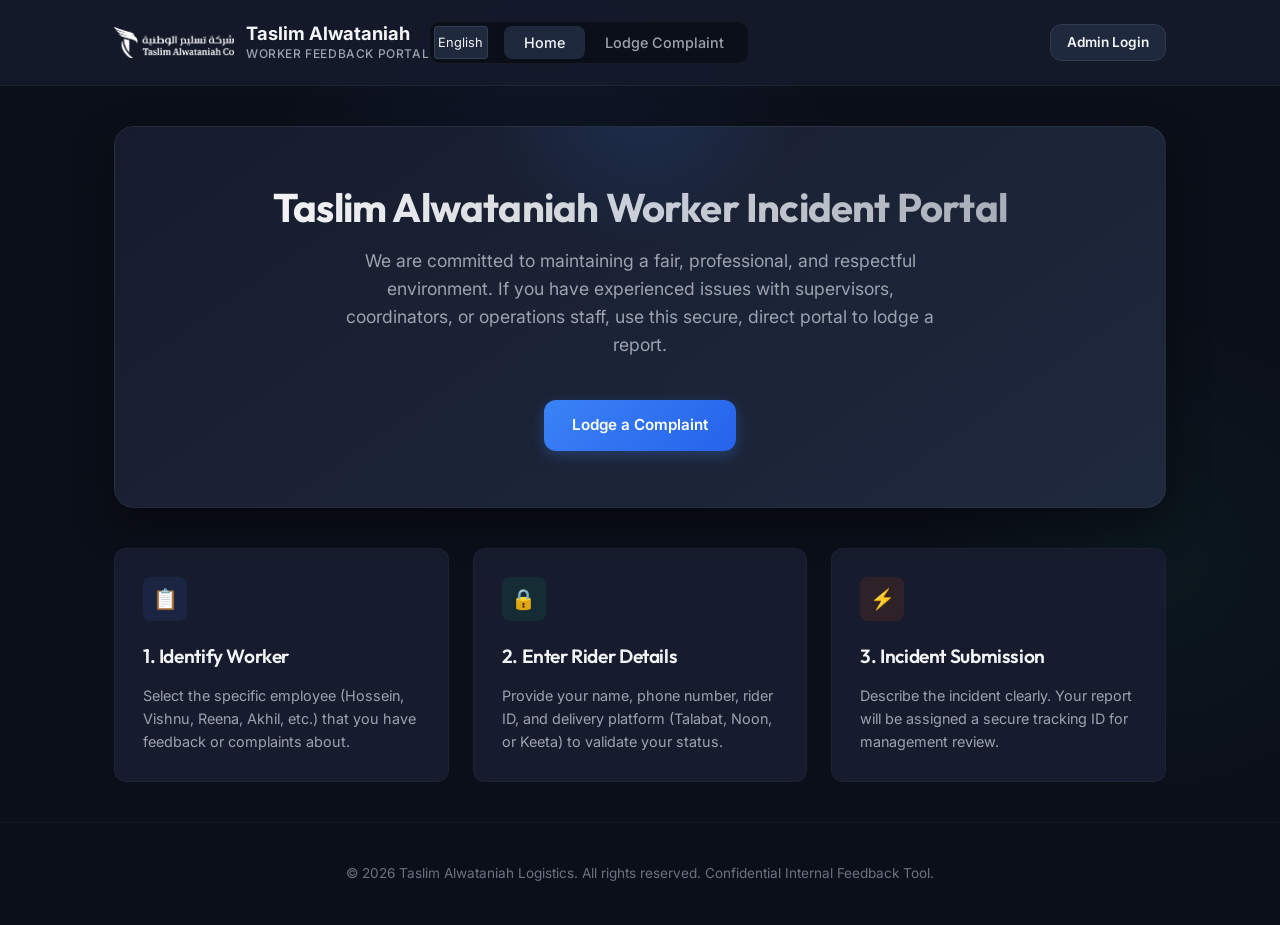
<file: index.html>
<!DOCTYPE html>
<html lang="en">
<head>
  <meta charset="UTF-8">
  <meta name="viewport" content="width=device-width, initial-scale=1.0">
  <title>Taslim Alwataniah - Workers Feedback & Complaint Portal</title>
  <meta name="description" content="Secure and official channel for riders to log complaints and feedback regarding coordinators and supervisors at Taslim Alwataniah.">
  <link rel="stylesheet" href="style.css">

  <script src="lang.js"></script>
  <script src="app.js"></script>
</head>
<body>

  <!-- Top Navigation Header -->
  <header>
    <div class="nav-container">
      <div class="brand">
        <img src="img/tasslim_logo-removebg-preview.png" alt="Taslim Logo" class="brand-logo-img">
        <div class="brand-text">
          <span class="brand-title">Taslim Alwataniah</span>
          <span class="brand-subtitle">Worker Feedback Portal</span>
        </div>
      </div>
      <nav class="nav-tabs" role="tablist">

        <select id="lang-select" class="form-input" style="padding: 0.2rem; margin-right: 1rem; width: auto; background: var(--bg-tertiary); color: var(--text-primary); border: 1px solid rgba(255,255,255,0.1); border-radius: 4px; font-size: 0.8rem;">
          <option value="en">English</option>
          <option value="ar">العربية</option>
          <option value="hi">हिंदी</option>
          <option value="ur">اردو</option>
        </select>
        <button class="tab-btn active" onclick="window.location.href='index'">
          Home
        </button>
        <button class="tab-btn" onclick="window.location.href='lodge'">
          Lodge Complaint
        </button>
        <a id="tab-admin" href="dashboard" class="tab-btn">
          Admin Dashboard
        </a>
      </nav>
    </div>
  </header>

  <!-- Main Content Container -->
  <main>

    <!-- SECTION 1: Home Landing -->
    <section id="section-home" class="app-section">
      <div class="hero-card">
        <div class="hero-glow"></div>
        <h1 class="hero-title">Taslim Alwataniah Worker Incident Portal</h1>
        <p class="hero-desc">
          We are committed to maintaining a fair, professional, and respectful environment. If you have experienced issues with supervisors, coordinators, or operations staff, use this secure, direct portal to lodge a report.
        </p>
        <div class="hero-cta-group">
          <a class="btn btn-primary" href="lodge">
            Lodge a Complaint
          </a>
        </div>
      </div>

      <!-- Info/Process Grid -->
      <div class="info-grid">
        <div class="info-card">
          <div class="info-icon">📋</div>
          <h3 class="info-card-title">1. Identify Worker</h3>
          <p class="info-card-desc">Select the specific employee (Hossein, Vishnu, Reena, Akhil, etc.) that you have feedback or complaints about.</p>
        </div>
        <div class="info-card success-theme">
          <div class="info-icon">🔒</div>
          <h3 class="info-card-title">2. Enter Rider Details</h3>
          <p class="info-card-desc">Provide your name, phone number, rider ID, and delivery platform (Talabat, Noon, or Keeta) to validate your status.</p>
        </div>
        <div class="info-card warning-theme">
          <div class="info-icon">⚡</div>
          <h3 class="info-card-title">3. Incident Submission</h3>
          <p class="info-card-desc">Describe the incident clearly. Your report will be assigned a secure tracking ID for management review.</p>
        </div>
      </div>
    </section>

  </main>

  <!-- Footer -->
  <footer>
    <p>&copy; 2026 Taslim Alwataniah Logistics. All rights reserved. Confidential Internal Feedback Tool.</p>
  </footer>
  <nav class="mobile-bottom-nav">
    <a href="index" class="mobile-nav-item active">🏠 Home</a>
    <a href="lodge" class="mobile-nav-item">📝 Lodge</a>
    <a href="dashboard" class="mobile-nav-item">⚙️ Admin</a>
  </nav>
</body>
</html>
</file>
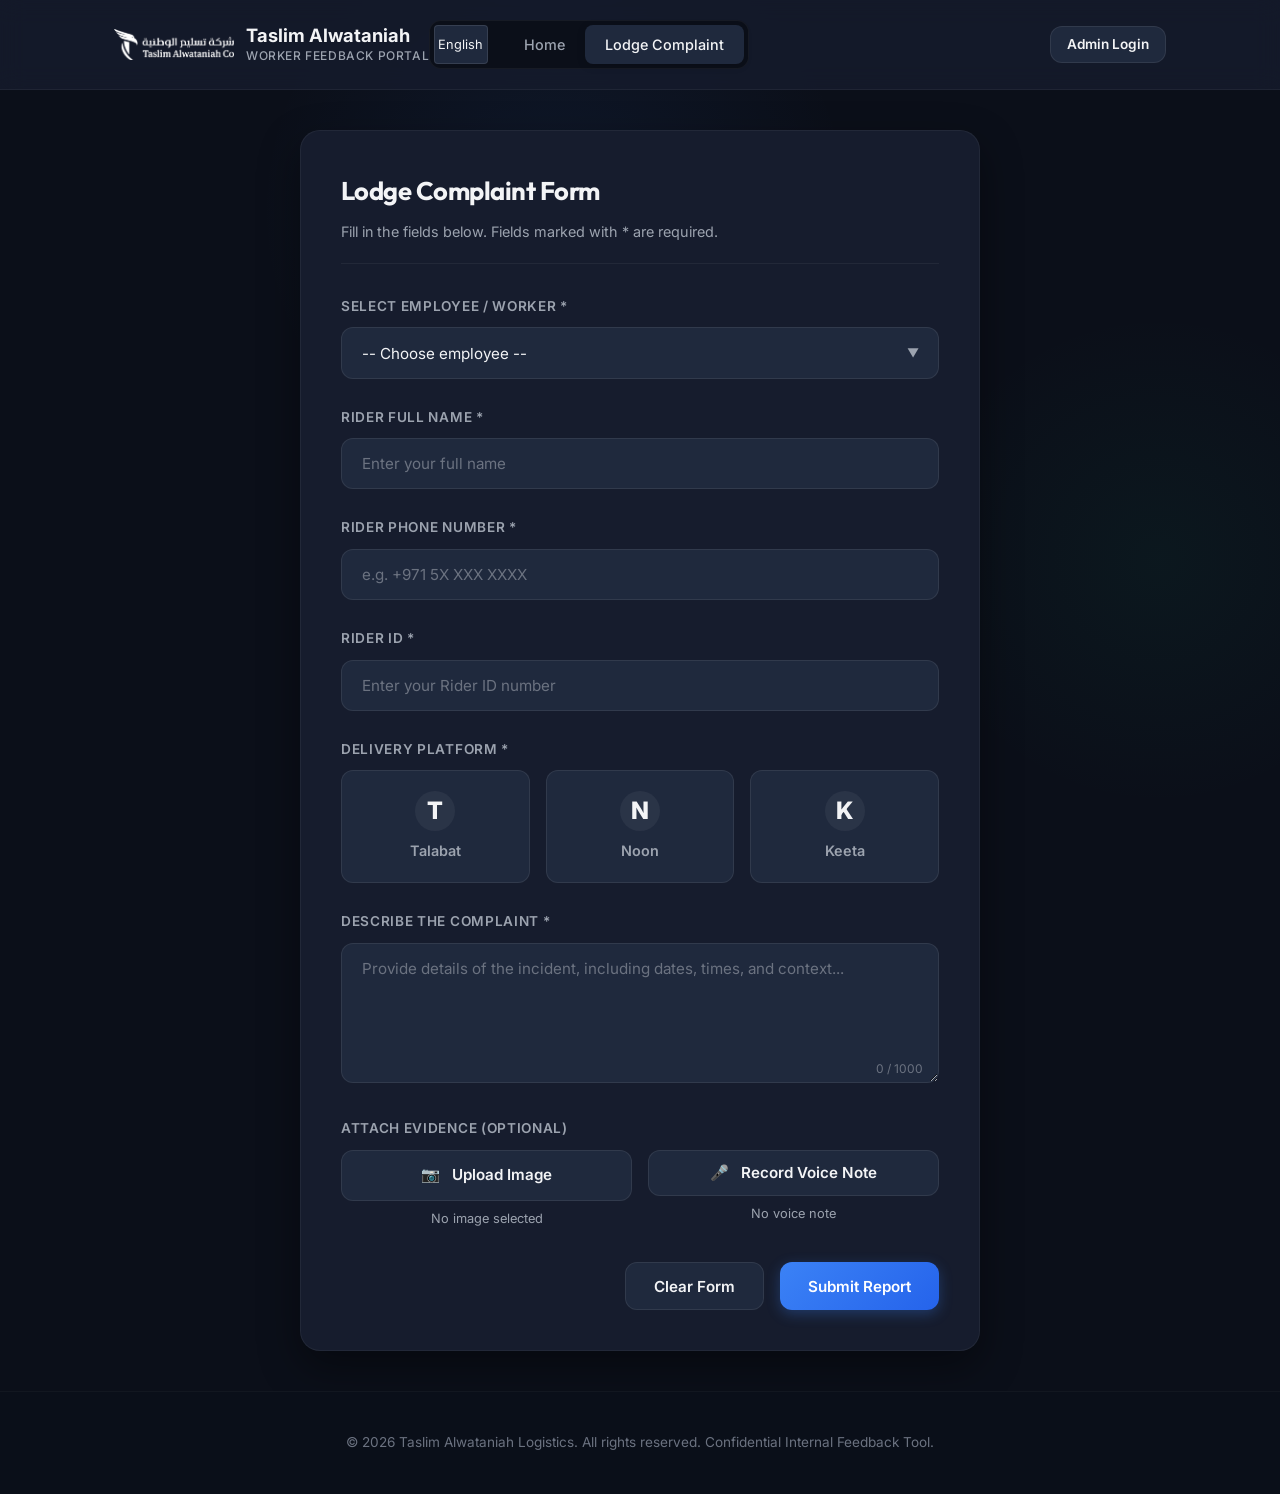
<file: lodge.html>
<!DOCTYPE html>
<html lang="en">
<head>
  <meta charset="UTF-8">
  <meta name="viewport" content="width=device-width, initial-scale=1.0">
  <title>Lodge Complaint - Taslim Alwataniah</title>
  <meta name="description" content="File an official incident report. Secure submission for Taslim Alwataniah logistics riders.">
  <link rel="stylesheet" href="style.css">

</head>
<body>

  <!-- Top Navigation Header -->
  <header>
    <div class="nav-container">
      <div class="brand">
        <img src="img/tasslim_logo-removebg-preview.png" alt="Taslim Logo" class="brand-logo-img">
        <div class="brand-text">
          <span class="brand-title">Taslim Alwataniah</span>
          <span class="brand-subtitle">Worker Feedback Portal</span>
        </div>
      </div>
      <!-- Navigation Tabs -->
      <nav class="nav-tabs" role="tablist">

        <select id="lang-select" class="form-input" style="padding: 0.2rem; margin-right: 1rem; width: auto; background: var(--bg-tertiary); color: var(--text-primary); border: 1px solid rgba(255,255,255,0.1); border-radius: 4px; font-size: 0.8rem;">
          <option value="en">English</option>
          <option value="ar">العربية</option>
          <option value="hi">हिंदी</option>
          <option value="ur">اردو</option>
        </select>
        <a id="tab-home" href="index" class="tab-btn">
          Home
        </a>
        <a id="tab-lodge" href="lodge" class="tab-btn active">
          Lodge Complaint
        </a>
        <a id="tab-admin" href="dashboard" class="tab-btn">
          Admin Dashboard
        </a>
      </nav>
    </div>
  </header>

  <!-- Main Content Container -->
  <main>

    <!-- SECTION 2: Lodge Complaint Form -->
    <section id="section-lodge" class="app-section">
      <div class="form-container">
        <div class="form-header">
          <h2 class="form-title">Lodge Complaint Form</h2>
          <p class="form-subtitle">Fill in the fields below. Fields marked with * are required.</p>
        </div>

        <form id="lodge-form" onsubmit="submitComplaint(event)" novalidate>
          
          <!-- STEP 1: Select Worker -->
          <div class="form-group">
            <label class="form-label" for="worker-select">Select Employee / Worker *</label>
            <div class="select-wrapper">
              <select id="worker-select" class="form-input" required>
                <option value="" disabled selected>-- Choose employee --</option>
                <option value="Hossein">Hossein</option>
                <option value="Vishnu">Vishnu</option>
                <option value="Reena">Reena</option>
                <option value="Akhil">Akhil</option>
                <option value="Murshid">Murshid</option>
                <option value="Christian">Christian</option>
                <option value="Hadeed">Hadeed</option>
                <option value="Ryan">Ryan</option>
                <option value="Ikram">Ikram</option>
                <option value="Chacha (mechanic)">Chacha (mechanic)</option>
                <option value="Bility (mechanic)">Bility (mechanic)</option>
                <option value="Henry (mechanic)">Henry (mechanic)</option>
                <option value="Richmond (mechanic)">Richmond (mechanic)</option>
                <option value="Stephen (mechanic)">Stephen (mechanic)</option>
                <option value="Abdul Younos (mechanic)">Abdul Younos (mechanic)</option>
              </select>
              <div class="error-message">Please select the worker you are complaining about.</div>
            </div>
          </div>

          <!-- STEP 2: Rider's Own details -->
          <div class="form-group">
            <label class="form-label" for="rider-name">Rider Full Name *</label>
            <input type="text" id="rider-name" class="form-input" placeholder="Enter your full name" required>
            <div class="error-message">Please enter your name.</div>
          </div>

          <div class="form-group">
            <label class="form-label" for="rider-phone">Rider Phone Number *</label>
            <input type="tel" id="rider-phone" class="form-input" placeholder="e.g. +971 5X XXX XXXX" required>
            <div class="error-message">Please enter a valid phone number.</div>
          </div>

          <div class="form-group">
            <label class="form-label" for="rider-id">Rider ID *</label>
            <input type="text" id="rider-id" class="form-input" placeholder="Enter your Rider ID number" required>
            <div class="error-message">Please enter your Rider ID.</div>
          </div>

          <!-- STEP 3: Platform Selection -->
          <div class="form-group">
            <label class="form-label">Delivery Platform *</label>
            <div class="platform-selector">
              
              <label class="platform-card talabat-theme" id="platform-card-talabat">
                <input type="radio" name="platform-choice" value="Talabat" onclick="selectPlatform('Talabat')" required>
                <span class="platform-icon">T</span>
                <span class="platform-name">Talabat</span>
              </label>

              <label class="platform-card noon-theme" id="platform-card-noon">
                <input type="radio" name="platform-choice" value="Noon" onclick="selectPlatform('Noon')">
                <span class="platform-icon">N</span>
                <span class="platform-name">Noon</span>
              </label>

              <label class="platform-card keeta-theme" id="platform-card-keeta">
                <input type="radio" name="platform-choice" value="Keeta" onclick="selectPlatform('Keeta')">
                <span class="platform-icon">K</span>
                <span class="platform-name">Keeta</span>
              </label>

            </div>
            <input type="hidden" id="selected-platform" required>
            <div class="error-message" id="platform-error" style="margin-top: 0.75rem;">Please select a delivery platform.</div>
          </div>

          <!-- STEP 4: Complaint Text Area -->
          <div class="form-group">
            <label class="form-label" for="complaint-text">Describe the Complaint *</label>
            <div class="textarea-wrapper">
              <textarea id="complaint-text" class="form-input" placeholder="Provide details of the incident, including dates, times, and context..." maxlength="1000" required oninput="updateCharCounter()"></textarea>
              <span class="char-counter" id="char-counter">0 / 1000</span>
            </div>
            <div class="error-message">Please write a summary of your complaint.</div>
          </div>

          <!-- STEP 5: Evidence Uploads -->
          <div class="form-group">
            <label class="form-label" data-i18n="attach_evidence">Attach Evidence (Optional)</label>
            <div style="display: flex; gap: 1rem; flex-wrap: wrap;">
              <div style="flex: 1; min-width: 150px;">
                <label class="btn btn-secondary" style="width: 100%; text-align: center; cursor: pointer; padding: 0.8rem;">
                  📷 <span data-i18n="upload_image">Upload Image</span>
                  <input type="file" id="evidence-image" accept="image/*" style="display: none;" onchange="updateImageLabel()">
                </label>
                <div id="image-label" style="font-size: 0.8rem; margin-top: 0.5rem; color: var(--text-secondary); text-align: center;">No image selected</div>
              </div>
              <div style="flex: 1; min-width: 150px;">
                <button type="button" id="record-btn" class="btn btn-secondary" style="width: 100%; padding: 0.8rem;" onclick="toggleRecording()">
                  🎤 <span data-i18n="record_voice">Record Voice Note</span>
                </button>
                <div id="audio-label" style="font-size: 0.8rem; margin-top: 0.5rem; color: var(--text-secondary); text-align: center;">No voice note</div>
              </div>
            </div>
          </div>

          <!-- Buttons -->
          <div class="form-actions">
            <button type="button" class="btn btn-secondary" onclick="resetForm()">Clear Form</button>
            <button type="submit" class="btn btn-primary">Submit Report</button>
          </div>

        </form>
      </div>
    </section>

  </main>

  <!-- Footer -->
  <footer>
    <p>&copy; 2026 Taslim Alwataniah Logistics. All rights reserved. Confidential Internal Feedback Tool.</p>
  </footer>
  <!-- Scripts -->
  <script src="lang.js"></script>
  <script src="app.js"></script>
  
  <nav class="mobile-bottom-nav">
    <a href="index" class="mobile-nav-item">🏠 Home</a>
    <a href="lodge" class="mobile-nav-item active">📝 Lodge</a>
    <a href="dashboard" class="mobile-nav-item">⚙️ Admin</a>
  </nav>
</body>
</html>
</file>
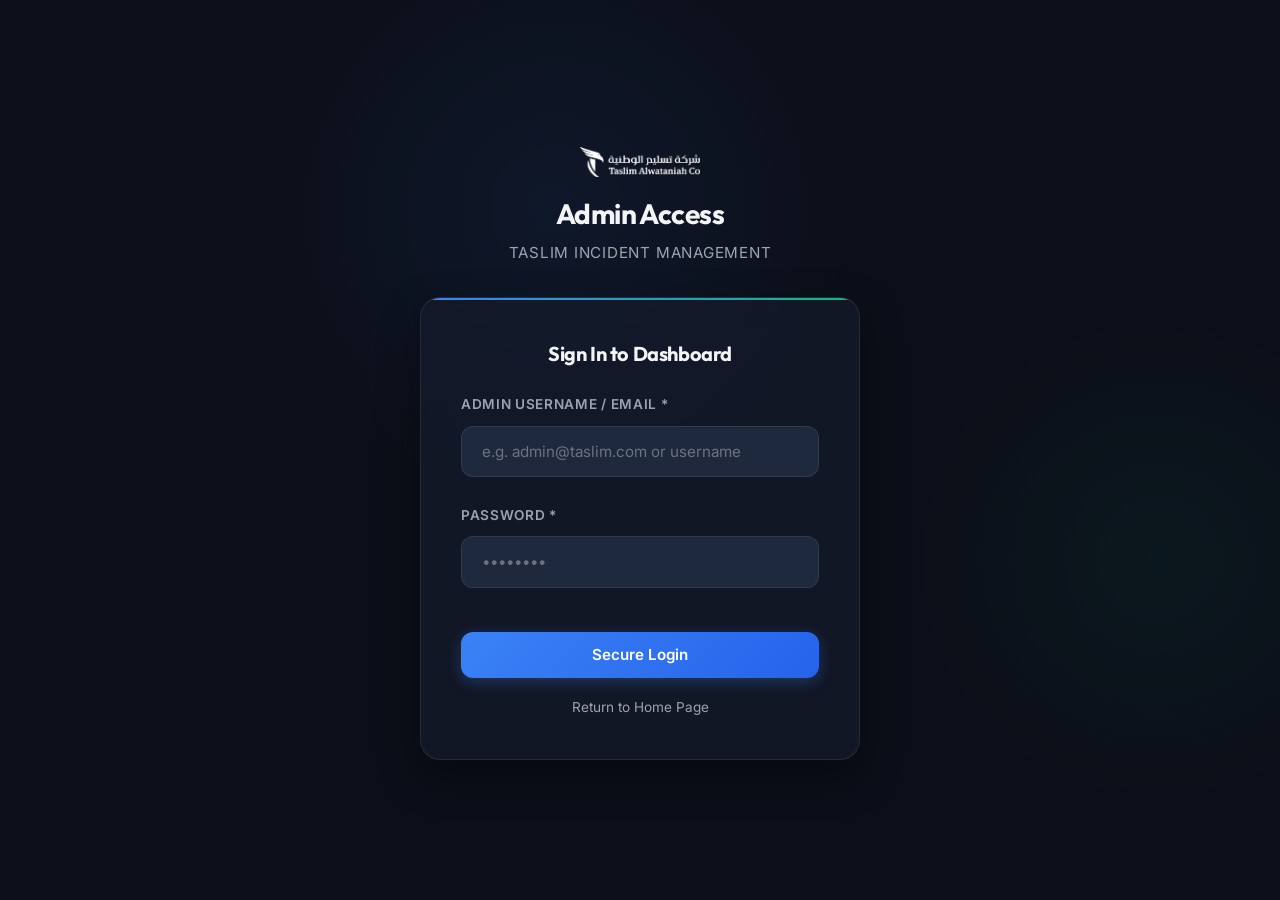
<file: login.html>
<!DOCTYPE html>
<html lang="en">
<head>
  <meta charset="UTF-8">
  <meta name="viewport" content="width=device-width, initial-scale=1.0">
  <title>Admin Login - Taslim Alwataniah</title>
  <meta name="description" content="Secure authentication gate for administrators.">
  <link rel="stylesheet" href="style.css">

</head>
<body class="auth-body">

  <div class="auth-container">
    <!-- Brand Logo and Intro -->
    <div class="auth-brand" style="position: relative;">

        <img src="img/tasslim_logo-removebg-preview.png" alt="Taslim Logo" class="brand-logo-img">
      <h1 class="auth-title">Admin Access</h1>
      <p class="auth-subtitle">Taslim Incident Management</p>
    </div>

    <!-- Glassmorphic Form Card -->
    <div class="auth-card">
      <h2 style="font-size: 1.25rem; margin-bottom: 1.5rem; text-align: center;">Sign In to Dashboard</h2>

      <!-- Auth Error Notification banner -->
      <div id="auth-alert" class="auth-alert" style="display: none;"></div>

      <form id="auth-form" onsubmit="handleAuthSubmit(event)" novalidate>

        <div class="form-group">
          <label class="form-label" for="user-email">Admin Username / Email *</label>
          <input type="text" id="user-email" class="form-input" placeholder="e.g. admin@taslim.com or username" required>
          <div class="error-message">Please enter a valid email address.</div>
        </div>

        <div class="form-group">
          <label class="form-label" for="user-password">Password *</label>
          <input type="password" id="user-password" class="form-input" placeholder="••••••••" required>
          <div class="error-message">Password is required.</div>
        </div>

        <button type="submit" id="auth-submit-btn" class="btn btn-primary" style="width: 100%; margin-top: 1rem;">
          Secure Login
        </button>
        
        <div style="text-align: center; margin-top: 1rem;">
          <a href="index" style="font-size: 0.85rem; color: var(--text-secondary);">Return to Home Page</a>
        </div>
      </form>
    </div>

    <!-- Change Password Form (Hidden by default) -->
    <div class="auth-card" id="password-change-card" style="display: none;">
      <h2 style="font-size: 1.25rem; margin-bottom: 1.5rem; text-align: center; color: var(--accent);">Action Required: Change Password</h2>
      <p style="text-align: center; font-size: 0.85rem; margin-bottom: 1rem;">For security reasons, you must change your default password before accessing the system.</p>
      
      <div id="pwd-alert" class="auth-alert" style="display: none;"></div>

      <form id="pwd-form" onsubmit="handlePasswordChange(event)" novalidate>
        <div class="form-group">
          <label class="form-label" for="new-password">New Password *</label>
          <input type="password" id="new-password" class="form-input" placeholder="Enter new strong password" required>
        </div>
        <div class="form-group">
          <label class="form-label" for="confirm-password">Confirm Password *</label>
          <input type="password" id="confirm-password" class="form-input" placeholder="Repeat password" required>
        </div>
        <button type="submit" class="btn btn-primary" style="width: 100%; margin-top: 1rem;">
          Update & Continue
        </button>
      </form>
    </div>
  </div>

  <!-- Script for Auth Page Logic -->
  <script>
    let tempUsername = '';
    let tempPassword = '';

    document.addEventListener("DOMContentLoaded", () => {
      // Clear current session just in case
      localStorage.removeItem('taslim_currentUser');
    });

    async function handleAuthSubmit(event) {
      event.preventDefault();
      
      const emailInput = document.getElementById('user-email');
      const passInput = document.getElementById('user-password');
      const authAlert = document.getElementById('auth-alert');
      const submitBtn = document.getElementById('auth-submit-btn');

      if (!emailInput.value.trim() || !passInput.value) {
        authAlert.className = "auth-alert error-theme";
        authAlert.textContent = "Please fill in both fields.";
        authAlert.style.display = 'block';
        return;
      }

      const username = emailInput.value.trim().toLowerCase();
      const password = passInput.value;
      
      submitBtn.textContent = "Authenticating...";
      submitBtn.disabled = true;

      try {
        const res = await fetch('auth.php?action=login', {
          method: 'POST',
          headers: { 'Content-Type': 'application/json' },
          body: JSON.stringify({ username, password })
        });
        
        const data = await res.json();
        
        if (res.ok && data.success) {
          if (data.status === 'REQUIRE_PASSWORD_CHANGE') {
            tempUsername = username;
            tempPassword = password;
            // Hide login form and show change password form
            const forms = document.querySelectorAll('.auth-card');
            forms[0].style.display = 'none';
            document.getElementById('password-change-card').style.display = 'block';
          } else {
            localStorage.setItem('taslim_currentUser', JSON.stringify({ username: username, role: 'admin' }));
            window.location.href = 'dashboard';
          }
        } else {
          authAlert.className = "auth-alert error-theme";
          authAlert.textContent = data.error || "Invalid credentials.";
          authAlert.style.display = 'block';
        }
      } catch (e) {
        console.error(e);
        authAlert.className = "auth-alert error-theme";
        authAlert.textContent = "Network error. Server unreachable.";
        authAlert.style.display = 'block';
      } finally {
        submitBtn.textContent = "Secure Login";
        submitBtn.disabled = false;
      }
    }

    async function handlePasswordChange(event) {
      event.preventDefault();
      const newPwd = document.getElementById('new-password').value;
      const confirmPwd = document.getElementById('confirm-password').value;
      const pwdAlert = document.getElementById('pwd-alert');
      const btn = event.target.querySelector('button[type="submit"]');
      
      if (newPwd !== confirmPwd) {
        pwdAlert.className = "auth-alert error-theme";
        pwdAlert.textContent = "Passwords do not match.";
        pwdAlert.style.display = 'block';
        return;
      }
      
      if (newPwd.length < 6) {
        pwdAlert.className = "auth-alert error-theme";
        pwdAlert.textContent = "Password must be at least 6 characters.";
        pwdAlert.style.display = 'block';
        return;
      }
      
      btn.textContent = "Updating...";
      btn.disabled = true;

      try {
        const res = await fetch('auth.php?action=change_password', {
          method: 'POST',
          headers: { 'Content-Type': 'application/json' },
          body: JSON.stringify({ 
            username: tempUsername, 
            old_password: tempPassword, 
            new_password: newPwd 
          })
        });
        
        const data = await res.json();
        
        if (res.ok && data.success) {
          localStorage.setItem('taslim_currentUser', JSON.stringify({ username: tempUsername, role: 'admin' }));
          window.location.href = 'dashboard';
        } else {
          pwdAlert.className = "auth-alert error-theme";
          pwdAlert.textContent = data.error || "Failed to update password.";
          pwdAlert.style.display = 'block';
        }
      } catch (e) {
        pwdAlert.className = "auth-alert error-theme";
        pwdAlert.textContent = "Network error. Server unreachable.";
        pwdAlert.style.display = 'block';
      } finally {
        btn.textContent = "Update & Continue";
        btn.disabled = false;
      }
    }
  </script>
</body>
</html>
</file>
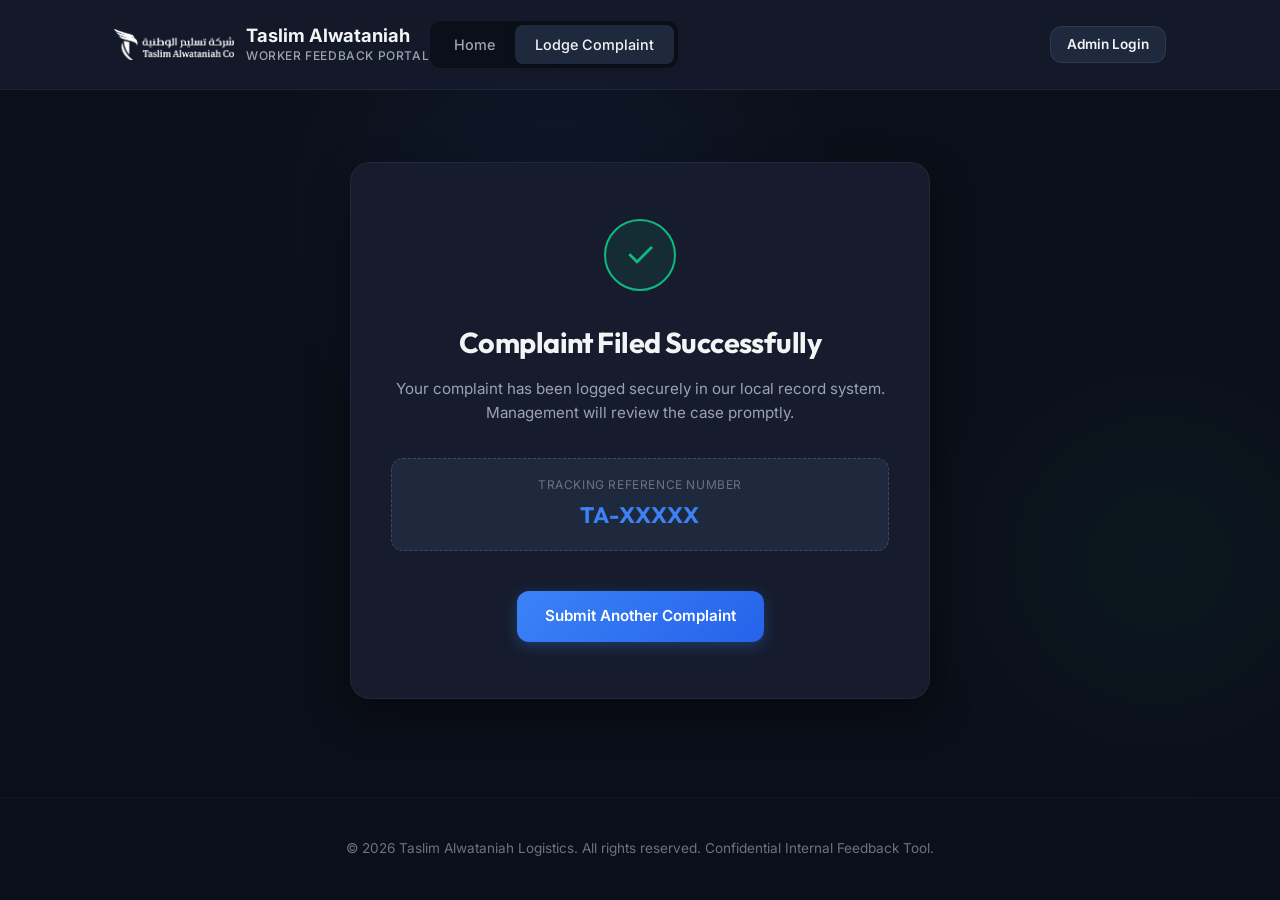
<file: success.html>
<!DOCTYPE html>
<html lang="en">
<head>
  <meta charset="UTF-8">
  <meta name="viewport" content="width=device-width, initial-scale=1.0">
  <title>Complaint Filed Successfully - Taslim Alwataniah</title>
  <meta name="description" content="Your complaint has been successfully recorded.">
  <link rel="stylesheet" href="style.css">

</head>
<body>

  <!-- Top Navigation Header -->
  <header>
    <div class="nav-container">
      <div class="brand">
        <img src="img/tasslim_logo-removebg-preview.png" alt="Taslim Logo" class="brand-logo-img">
        <div class="brand-text">
          <span class="brand-title">Taslim Alwataniah</span>
          <span class="brand-subtitle">Worker Feedback Portal</span>
        </div>
      </div>
      <nav class="nav-tabs" role="tablist">

        <a id="tab-home" href="index" class="tab-btn">
          Home
        </a>
        <a id="tab-lodge" href="lodge" class="tab-btn active">
          Lodge Complaint
        </a>
        <a id="tab-admin" href="dashboard" class="tab-btn">
          Admin Dashboard
        </a>
      </nav>
    </div>
  </header>

  <!-- Main Content Container -->
  <main>

    <!-- SECTION 3: Success Screen -->
    <section id="section-success" class="app-section">
      <div class="success-card">
        <div class="success-icon-wrap">✓</div>
        <h2 class="success-title">Complaint Filed Successfully</h2>
        <p class="success-message">
          Your complaint has been logged securely in our local record system. Management will review the case promptly.
        </p>
        <div class="ticket-badge">
          <div class="ticket-label">Tracking Reference Number</div>
          <div class="ticket-number" id="success-ticket-id">TA-XXXXX</div>
        </div>
        <div class="hero-cta-group">
          <a class="btn btn-primary" href="lodge">Submit Another Complaint</a>
        </div>
      </div>
    </section>

  </main>

  <!-- Footer -->
  <footer>
    <p>&copy; 2026 Taslim Alwataniah Logistics. All rights reserved. Confidential Internal Feedback Tool.</p>
  </footer>

  <script src="app.js"></script>
  <script>
    // Extract ticket ID from URL query parameters on load
    document.addEventListener("DOMContentLoaded", () => {
      const urlParams = new URLSearchParams(window.location.search);
      const ticketId = urlParams.get('id');
      if (ticketId) {
        document.getElementById('success-ticket-id').textContent = ticketId;
      }
    });
  </script>
</body>
</html>
</file>
<file: style.css>
/* ==========================================================================
   Taslim Alwataniah - Complaint Portal Stylesheet
   Design Language: Modern Dark Slate & Vibrant Accents
   ========================================================================== */

@import url('https://fonts.googleapis.com/css2?family=Inter:wght@300;400;500;600&family=Outfit:wght@400;500;600;700;800&display=swap');

:root {
  /* Color Palette */
  --bg-primary: #0b0f19;
  --bg-secondary: #161c2d;
  --bg-tertiary: #1f293d;
  
  --text-primary: #f3f4f6;
  --text-secondary: #9ca3af;
  --text-muted: #6b7280;
  
  --accent-primary: #3b82f6;      /* Royal Blue */
  --accent-primary-glow: rgba(59, 130, 246, 0.15);
  --accent-success: #10b981;      /* Emerald Green */
  --accent-success-glow: rgba(16, 185, 129, 0.15);
  --accent-error: #ef4444;        /* Crimson Red */
  --accent-error-glow: rgba(239, 68, 68, 0.15);
  
  /* Platform Brand Colors */
  --color-talabat: #ff5e00;
  --color-talabat-glow: rgba(255, 94, 0, 0.15);
  --color-noon: #ffd700;
  --color-noon-glow: rgba(255, 215, 0, 0.15);
  --color-keeta: #000000;
  --color-keeta-glow: rgba(255, 255, 255, 0.15);
  --color-keeta-border: #f5a623;
  
  /* Layout & Spacing */
  --border-radius-sm: 8px;
  --border-radius-md: 12px;
  --border-radius-lg: 20px;
  --border-radius-xl: 28px;
  
  --transition-fast: 0.2s cubic-bezier(0.4, 0, 0.2, 1);
  --transition-normal: 0.3s cubic-bezier(0.4, 0, 0.2, 1);
  --transition-slow: 0.5s cubic-bezier(0.4, 0, 0.2, 1);
  
  --font-sans: 'Inter', -apple-system, BlinkMacSystemFont, "Segoe UI", Roboto, sans-serif;
  --font-display: 'Outfit', sans-serif;
  
  --shadow-sm: 0 2px 8px rgba(0, 0, 0, 0.15);
  --shadow-md: 0 8px 24px rgba(0, 0, 0, 0.25);
  --shadow-lg: 0 16px 40px rgba(0, 0, 0, 0.4);
  --shadow-glow: 0 0 20px var(--accent-primary-glow);
  
  --container-width: 1100px;
}

/* Base Reset & Styles */
* {
  margin: 0;
  padding: 0;
  box-sizing: border-box;
}

body {
  background-color: var(--bg-primary);
  color: var(--text-primary);
  font-family: var(--font-sans);
  line-height: 1.6;
  min-height: 100vh;
  display: flex;
  flex-direction: column;
  overflow-x: hidden;
}

/* Background Gradients/Glow Effects */
body::before {
  content: "";
  position: absolute;
  top: -10%;
  left: 20%;
  width: 600px;
  height: 600px;
  background: radial-gradient(circle, rgba(59, 130, 246, 0.08) 0%, transparent 70%);
  z-index: -1;
  pointer-events: none;
}

body::after {
  content: "";
  position: absolute;
  bottom: 10%;
  right: -10%;
  width: 500px;
  height: 500px;
  background: radial-gradient(circle, rgba(16, 185, 129, 0.05) 0%, transparent 70%);
  z-index: -1;
  pointer-events: none;
}

/* Scrollbar Styles */
::-webkit-scrollbar {
  width: 8px;
  height: 8px;
}

::-webkit-scrollbar-track {
  background: var(--bg-primary);
}

::-webkit-scrollbar-thumb {
  background: var(--bg-tertiary);
  border-radius: var(--border-radius-sm);
}

::-webkit-scrollbar-thumb:hover {
  background: var(--text-muted);
}

/* Typography */
h1, h2, h3, h4, h5, h6 {
  font-family: var(--font-display);
  font-weight: 700;
  letter-spacing: -0.02em;
}

a {
  color: var(--accent-primary);
  text-decoration: none;
  transition: var(--transition-fast);
}

a:hover {
  filter: brightness(1.2);
}

/* Header & Navigation */
header {
  background-color: rgba(22, 28, 45, 0.8);
  backdrop-filter: blur(12px);
  -webkit-backdrop-filter: blur(12px);
  border-bottom: 1px solid rgba(255, 255, 255, 0.05);
  position: sticky;
  top: 0;
  z-index: 100;
}

.nav-container {
  max-width: var(--container-width);
  margin: 0 auto;
  padding: 1.25rem 1.5rem;
  display: flex;
  justify-content: space-between;
  align-items: center;
}

.brand {
  display: flex;
  align-items: center;
  gap: 0.75rem;
}

.brand-logo-img {
  height: 45px;
  width: auto;
  max-width: 120px;
  object-fit: contain;
  filter: grayscale(100%) brightness(0) invert(1);
}

.brand-text {
  display: flex;
  flex-direction: column;
}

.brand-title {
  font-size: 1.15rem;
  font-weight: 700;
  color: var(--text-primary);
  line-height: 1.2;
}

.brand-subtitle {
  font-size: 0.75rem;
  color: var(--text-secondary);
  letter-spacing: 0.05em;
  text-transform: uppercase;
  font-weight: 500;
}

.nav-tabs {
  display: flex;
  background-color: var(--bg-primary);
  padding: 4px;
  border-radius: var(--border-radius-md);
  border: 1px solid rgba(255, 255, 255, 0.05);
}

.tab-btn {
  background: none;
  border: none;
  padding: 0.5rem 1.25rem;
  color: var(--text-secondary);
  font-family: var(--font-sans);
  font-weight: 500;
  font-size: 0.9rem;
  cursor: pointer;
  border-radius: var(--border-radius-sm);
  transition: var(--transition-fast);
  display: flex;
  align-items: center;
  gap: 0.5rem;
}

.tab-btn:hover {
  color: var(--text-primary);
}

.tab-btn.active {
  background-color: var(--bg-tertiary);
  color: var(--text-primary);
  box-shadow: var(--shadow-sm);
}

/* App Main Container */
main {
  flex: 1;
  max-width: var(--container-width);
  width: 100%;
  margin: 2.5rem auto;
  padding: 0 1.5rem;
}

/* Sections View States */
.app-section {
  display: block;
  animation: fadeIn var(--transition-normal);
}

@keyframes fadeIn {
  from {
    opacity: 0;
    transform: translateY(12px);
  }
  to {
    opacity: 1;
    transform: translateY(0);
  }
}

/* Hero Landing Section */
.hero-card {
  background: linear-gradient(145deg, var(--bg-secondary), var(--bg-tertiary));
  border: 1px solid rgba(255, 255, 255, 0.05);
  border-radius: var(--border-radius-lg);
  padding: 3.5rem 2.5rem;
  text-align: center;
  position: relative;
  overflow: hidden;
  box-shadow: var(--shadow-lg);
  margin-bottom: 2.5rem;
}

.hero-glow {
  position: absolute;
  top: -50%;
  left: 50%;
  transform: translateX(-50%);
  width: 300px;
  height: 300px;
  background: radial-gradient(circle, rgba(59, 130, 246, 0.15) 0%, transparent 75%);
  pointer-events: none;
}

.hero-title {
  font-size: 2.5rem;
  line-height: 1.2;
  margin-bottom: 1rem;
  background: linear-gradient(to right, #ffffff, #9ca3af);
  -webkit-background-clip: text;
  -webkit-text-fill-color: transparent;
}

.hero-desc {
  font-size: 1.1rem;
  color: var(--text-secondary);
  max-width: 600px;
  margin: 0 auto 2.5rem auto;
}

.hero-cta-group {
  display: flex;
  justify-content: center;
  gap: 1rem;
  flex-wrap: wrap;
}

/* Premium Interactive Cards */
.info-grid {
  display: grid;
  grid-template-columns: repeat(auto-fit, minmax(280px, 1fr));
  gap: 1.5rem;
  margin-top: 2rem;
}

.info-card {
  background-color: var(--bg-secondary);
  border: 1px solid rgba(255, 255, 255, 0.03);
  border-radius: var(--border-radius-md);
  padding: 1.75rem;
  transition: var(--transition-normal);
  display: flex;
  flex-direction: column;
  gap: 0.75rem;
}

.info-card:hover {
  transform: translateY(-5px);
  border-color: rgba(59, 130, 246, 0.2);
  background-color: var(--bg-tertiary);
  box-shadow: var(--shadow-md);
}

.info-icon {
  width: 44px;
  height: 44px;
  background-color: rgba(59, 130, 246, 0.1);
  border-radius: var(--border-radius-sm);
  display: flex;
  align-items: center;
  justify-content: center;
  color: var(--accent-primary);
  font-size: 1.25rem;
}

.info-card.success-theme .info-icon {
  background-color: rgba(16, 185, 129, 0.1);
  color: var(--accent-success);
}

.info-card.warning-theme .info-icon {
  background-color: rgba(255, 94, 0, 0.1);
  color: var(--color-talabat);
}

.info-card-title {
  font-size: 1.2rem;
  font-weight: 600;
  margin-top: 0.5rem;
}

.info-card-desc {
  font-size: 0.9rem;
  color: var(--text-secondary);
}

/* Buttons */
.btn {
  display: inline-flex;
  align-items: center;
  justify-content: center;
  gap: 0.75rem;
  padding: 0.85rem 1.75rem;
  font-family: var(--font-sans);
  font-weight: 600;
  font-size: 0.95rem;
  border-radius: var(--border-radius-md);
  cursor: pointer;
  transition: var(--transition-normal);
  border: none;
}

.btn-primary {
  background: linear-gradient(135deg, var(--accent-primary), #2563eb);
  color: white;
  box-shadow: 0 4px 14px rgba(59, 130, 246, 0.3);
}

.btn-primary:hover {
  transform: translateY(-2px);
  box-shadow: 0 6px 20px rgba(59, 130, 246, 0.4), var(--shadow-glow);
  filter: brightness(1.1);
}

.btn-secondary {
  background-color: var(--bg-tertiary);
  color: var(--text-primary);
  border: 1px solid rgba(255, 255, 255, 0.08);
}

.btn-secondary:hover {
  background-color: rgba(255, 255, 255, 0.05);
  border-color: rgba(255, 255, 255, 0.15);
  transform: translateY(-2px);
}

.btn-text {
  background: none;
  color: var(--text-secondary);
  padding: 0.5rem 1rem;
}

.btn-text:hover {
  color: var(--text-primary);
}

/* Form Container & Layout */
.form-container {
  max-width: 680px;
  margin: 0 auto;
  background-color: var(--bg-secondary);
  border: 1px solid rgba(255, 255, 255, 0.05);
  border-radius: var(--border-radius-lg);
  padding: 2.5rem;
  box-shadow: var(--shadow-lg);
}

.form-header {
  margin-bottom: 2rem;
  border-bottom: 1px solid rgba(255, 255, 255, 0.05);
  padding-bottom: 1.25rem;
}

.form-title {
  font-size: 1.6rem;
  margin-bottom: 0.5rem;
}

.form-subtitle {
  font-size: 0.9rem;
  color: var(--text-secondary);
}

/* Steps Indicators */
.form-steps {
  display: flex;
  justify-content: space-between;
  margin-bottom: 2.5rem;
  position: relative;
}

.form-steps::before {
  content: "";
  position: absolute;
  top: 15px;
  left: 0;
  right: 0;
  height: 2px;
  background-color: var(--bg-tertiary);
  z-index: 1;
}

.form-step-node {
  width: 32px;
  height: 32px;
  border-radius: 50%;
  background-color: var(--bg-tertiary);
  border: 2px solid rgba(255, 255, 255, 0.1);
  display: flex;
  align-items: center;
  justify-content: center;
  font-weight: 600;
  font-size: 0.85rem;
  color: var(--text-secondary);
  position: relative;
  z-index: 2;
  transition: var(--transition-normal);
}

.form-step-node.active {
  background-color: var(--bg-primary);
  border-color: var(--accent-primary);
  color: var(--accent-primary);
  box-shadow: 0 0 10px rgba(59, 130, 246, 0.3);
}

.form-step-node.completed {
  background-color: var(--accent-success);
  border-color: var(--accent-success);
  color: white;
}

/* Fields & Inputs */
.form-group {
  margin-bottom: 1.75rem;
  position: relative;
}

.form-label {
  display: block;
  font-size: 0.85rem;
  font-weight: 600;
  text-transform: uppercase;
  letter-spacing: 0.05em;
  color: var(--text-secondary);
  margin-bottom: 0.6rem;
}

/* Select Styling */
.select-wrapper {
  position: relative;
}

.select-wrapper::after {
  content: "▼";
  font-size: 0.75rem;
  color: var(--text-secondary);
  right: 1.25rem;
  top: 50%;
  transform: translateY(-50%);
  position: absolute;
  pointer-events: none;
  transition: var(--transition-fast);
}

select.form-input {
  appearance: none;
  cursor: pointer;
}

.form-input {
  width: 100%;
  padding: 0.95rem 1.25rem;
  background-color: var(--bg-tertiary);
  border: 1px solid rgba(255, 255, 255, 0.08);
  border-radius: var(--border-radius-md);
  color: var(--text-primary);
  font-family: var(--font-sans);
  font-size: 0.95rem;
  transition: var(--transition-normal);
}

.form-input:focus {
  outline: none;
  border-color: var(--accent-primary);
  box-shadow: var(--shadow-glow);
  background-color: rgba(22, 28, 45, 0.4);
}

.form-input::placeholder {
  color: var(--text-muted);
}

.form-input.error {
  border-color: var(--accent-error);
  box-shadow: 0 0 12px var(--accent-error-glow);
}

.error-message {
  color: var(--accent-error);
  font-size: 0.8rem;
  margin-top: 0.4rem;
  display: none;
}

.form-input.error + .error-message {
  display: block;
}

/* Platform Custom Selector Chips */
.platform-selector {
  display: grid;
  grid-template-columns: repeat(3, 1fr);
  gap: 1rem;
}

.platform-card {
  position: relative;
  background-color: var(--bg-tertiary);
  border: 1px solid rgba(255, 255, 255, 0.08);
  border-radius: var(--border-radius-md);
  padding: 1.25rem;
  text-align: center;
  cursor: pointer;
  transition: var(--transition-normal);
  display: flex;
  flex-direction: column;
  align-items: center;
  gap: 0.5rem;
}

.platform-card input[type="radio"] {
  position: absolute;
  opacity: 0;
  width: 0;
  height: 0;
}

.platform-icon {
  font-size: 1.5rem;
  font-weight: 800;
  height: 40px;
  width: 40px;
  border-radius: 50%;
  display: flex;
  align-items: center;
  justify-content: center;
  background-color: rgba(255, 255, 255, 0.05);
  transition: var(--transition-fast);
}

.platform-name {
  font-size: 0.9rem;
  font-weight: 600;
  color: var(--text-secondary);
}

/* Active Platform Theming */
.platform-card:hover {
  transform: translateY(-2px);
  border-color: rgba(255, 255, 255, 0.15);
}

/* Talabat Selection */
.platform-card.talabat-theme:hover,
.platform-card.talabat-theme.selected {
  border-color: var(--color-talabat);
  background-color: rgba(255, 94, 0, 0.05);
}
.platform-card.talabat-theme.selected .platform-icon {
  background-color: var(--color-talabat);
  color: white;
}
.platform-card.talabat-theme.selected .platform-name {
  color: var(--color-talabat);
}

/* Noon Selection */
.platform-card.noon-theme:hover,
.platform-card.noon-theme.selected {
  border-color: var(--color-noon);
  background-color: rgba(255, 215, 0, 0.03);
}
.platform-card.noon-theme.selected .platform-icon {
  background-color: var(--color-noon);
  color: #000;
}
.platform-card.noon-theme.selected .platform-name {
  color: var(--color-noon);
}

/* Keeta Selection */
.platform-card.keeta-theme:hover,
.platform-card.keeta-theme.selected {
  border-color: var(--color-keeta-border);
  background-color: rgba(245, 166, 35, 0.05);
}
.platform-card.keeta-theme.selected .platform-icon {
  background-color: var(--color-keeta-border);
  color: #000;
}
.platform-card.keeta-theme.selected .platform-name {
  color: var(--color-keeta-border);
}

/* Complaint text area & count */
.textarea-wrapper {
  position: relative;
}

.char-counter {
  position: absolute;
  bottom: 0.75rem;
  right: 1rem;
  font-size: 0.75rem;
  color: var(--text-muted);
}

textarea.form-input {
  min-height: 140px;
  resize: vertical;
  padding-bottom: 2rem;
}

/* Success Card */
.success-card {
  text-align: center;
  max-width: 580px;
  margin: 2rem auto;
  background-color: var(--bg-secondary);
  border: 1px solid rgba(255, 255, 255, 0.05);
  border-radius: var(--border-radius-lg);
  padding: 3.5rem 2.5rem;
  box-shadow: var(--shadow-lg);
}

.success-icon-wrap {
  width: 72px;
  height: 72px;
  background-color: rgba(16, 185, 129, 0.1);
  border: 2px solid var(--accent-success);
  border-radius: 50%;
  display: flex;
  align-items: center;
  justify-content: center;
  margin: 0 auto 1.75rem auto;
  color: var(--accent-success);
  font-size: 2.25rem;
  animation: scaleUp 0.5s cubic-bezier(0.175, 0.885, 0.32, 1.275);
}

@keyframes scaleUp {
  0% { transform: scale(0.5); opacity: 0; }
  100% { transform: scale(1); opacity: 1; }
}

.success-title {
  font-size: 1.8rem;
  margin-bottom: 0.75rem;
}

.success-message {
  color: var(--text-secondary);
  font-size: 0.95rem;
  margin-bottom: 2rem;
}

.ticket-badge {
  background-color: var(--bg-tertiary);
  border: 1px dashed rgba(255, 255, 255, 0.15);
  padding: 1rem;
  border-radius: var(--border-radius-md);
  margin-bottom: 2.5rem;
}

.ticket-label {
  font-size: 0.75rem;
  text-transform: uppercase;
  letter-spacing: 0.05em;
  color: var(--text-muted);
  margin-bottom: 0.25rem;
}

.ticket-number {
  font-family: var(--font-display);
  font-size: 1.4rem;
  font-weight: 700;
  letter-spacing: 0.05em;
  color: var(--accent-primary);
}

/* Admin Dashboard Section */
.dashboard-grid {
  display: grid;
  grid-template-columns: 1fr;
  gap: 2rem;
}

.stats-row {
  display: grid;
  grid-template-columns: repeat(auto-fit, minmax(220px, 1fr));
  gap: 1.25rem;
  margin-bottom: 0.5rem;
}

.stat-card {
  background-color: var(--bg-secondary);
  border: 1px solid rgba(255, 255, 255, 0.04);
  border-radius: var(--border-radius-md);
  padding: 1.5rem;
  display: flex;
  align-items: center;
  gap: 1.25rem;
}

.stat-icon {
  width: 48px;
  height: 48px;
  background-color: rgba(59, 130, 246, 0.1);
  border-radius: var(--border-radius-sm);
  display: flex;
  align-items: center;
  justify-content: center;
  color: var(--accent-primary);
  font-size: 1.5rem;
}

.stat-card:nth-child(2) .stat-icon {
  background-color: rgba(16, 185, 129, 0.1);
  color: var(--accent-success);
}

.stat-card:nth-child(3) .stat-icon {
  background-color: rgba(255, 94, 0, 0.1);
  color: var(--color-talabat);
}

.stat-card:nth-child(4) .stat-icon {
  background-color: rgba(255, 215, 0, 0.1);
  color: var(--color-noon);
}

.stat-info {
  display: flex;
  flex-direction: column;
}

.stat-value {
  font-family: var(--font-display);
  font-size: 1.6rem;
  font-weight: 700;
  line-height: 1.1;
}

.stat-label {
  font-size: 0.8rem;
  color: var(--text-secondary);
  text-transform: uppercase;
  letter-spacing: 0.02em;
  margin-top: 0.25rem;
}

/* Dashboard Filter Bar */
.control-panel {
  background-color: var(--bg-secondary);
  border: 1px solid rgba(255, 255, 255, 0.05);
  border-radius: var(--border-radius-lg);
  padding: 1.5rem;
  display: flex;
  flex-direction: column;
  gap: 1.25rem;
  box-shadow: var(--shadow-md);
}

.filter-row {
  display: grid;
  grid-template-columns: repeat(auto-fit, minmax(200px, 1fr));
  gap: 1rem;
}

.control-buttons-row {
  display: flex;
  justify-content: space-between;
  align-items: center;
  border-top: 1px solid rgba(255, 255, 255, 0.05);
  padding-top: 1.25rem;
  flex-wrap: wrap;
  gap: 1rem;
}

/* Responsive Table Styles */
.table-container {
  background-color: var(--bg-secondary);
  border: 1px solid rgba(255, 255, 255, 0.05);
  border-radius: var(--border-radius-lg);
  overflow-x: auto;
  box-shadow: var(--shadow-md);
}

table {
  width: 100%;
  border-collapse: collapse;
  text-align: left;
  font-size: 0.9rem;
}

th {
  background-color: rgba(22, 28, 45, 0.4);
  color: var(--text-secondary);
  font-weight: 600;
  text-transform: uppercase;
  font-size: 0.75rem;
  letter-spacing: 0.05em;
  padding: 1.1rem 1.5rem;
  border-bottom: 1px solid rgba(255, 255, 255, 0.05);
}

td {
  padding: 1.1rem 1.5rem;
  border-bottom: 1px solid rgba(255, 255, 255, 0.03);
  color: var(--text-primary);
  vertical-align: middle;
}

tr:hover td {
  background-color: rgba(255, 255, 255, 0.01);
}

/* Dashboard Badges */
.badge {
  display: inline-flex;
  align-items: center;
  font-size: 0.75rem;
  font-weight: 600;
  padding: 0.25rem 0.6rem;
  border-radius: 20px;
  text-transform: uppercase;
  letter-spacing: 0.02em;
}

.badge-worker {
  background-color: rgba(59, 130, 246, 0.1);
  color: #60a5fa;
  border: 1px solid rgba(59, 130, 246, 0.2);
}

.badge-talabat {
  background-color: rgba(255, 94, 0, 0.1);
  color: #ff7c30;
  border: 1px solid rgba(255, 94, 0, 0.2);
}

.badge-noon {
  background-color: rgba(255, 215, 0, 0.08);
  color: #fde047;
  border: 1px solid rgba(255, 215, 0, 0.2);
}

.badge-keeta {
  background-color: rgba(245, 166, 35, 0.08);
  color: #fbbf24;
  border: 1px solid rgba(245, 166, 35, 0.2);
}

/* Actions */
.action-btn-danger {
  color: var(--accent-error);
  background: none;
  border: none;
  cursor: pointer;
  padding: 0.25rem 0.5rem;
  font-weight: 500;
  font-size: 0.8rem;
  border-radius: var(--border-radius-sm);
  transition: var(--transition-fast);
}

.action-btn-danger:hover {
  background-color: rgba(239, 68, 68, 0.1);
}

/* Empty State Dashboard */
.empty-state {
  text-align: center;
  padding: 4rem 2rem;
}

.empty-state-icon {
  font-size: 3rem;
  color: var(--text-muted);
  margin-bottom: 1rem;
}

.empty-state-title {
  font-size: 1.25rem;
  margin-bottom: 0.5rem;
}

.empty-state-desc {
  font-size: 0.9rem;
  color: var(--text-secondary);
  max-width: 400px;
  margin: 0 auto;
}

/* Footer Section */
footer {
  text-align: center;
  padding: 2.5rem 1.5rem;
  border-top: 1px solid rgba(255, 255, 255, 0.03);
  font-size: 0.85rem;
  color: var(--text-muted);
  background-color: rgba(11, 15, 25, 0.8);
  margin-top: auto;
}

footer p {
  max-width: var(--container-width);
  margin: 0 auto;
}

/* Form Action Buttons Container */
.form-actions {
  display: flex;
  justify-content: flex-end;
  gap: 1rem;
  margin-top: 2rem;
}

/* Responsive adjustments */
@media (max-width: 768px) {
  main {
    margin: 1.5rem auto;
  }
  
  .hero-card {
    padding: 2.5rem 1.5rem;
  }
  
  .hero-title {
    font-size: 2rem;
  }
  
  .form-container {
    padding: 1.5rem;
  }
  
  .platform-selector {
    grid-template-columns: 1fr;
    gap: 0.75rem;
  }
  
  .nav-container {
    flex-direction: column;
    gap: 1rem;
    align-items: center;
  }
  
  .control-buttons-row {
    flex-direction: column;
    align-items: stretch;
  }
  
  .control-buttons-row .btn {
    width: 100%;
  }
}

/* ==========================================================================
   Authentication & Session Styles
   ========================================================================== */

.auth-body {
  display: flex;
  align-items: center;
  justify-content: center;
  padding: 2rem 1.5rem;
  background-color: var(--bg-primary);
  min-height: 100vh;
}

.auth-container {
  width: 100%;
  max-width: 440px;
  margin: 0 auto;
}

.auth-brand {
  text-align: center;
  margin-bottom: 2rem;
}

.auth-brand .brand-logo {
  width: 56px;
  height: 56px;
  font-size: 1.75rem;
  margin: 0 auto 1rem auto;
  box-shadow: 0 8px 24px rgba(59, 130, 246, 0.4);
}

.auth-title {
  font-size: 1.75rem;
  color: var(--text-primary);
  margin-bottom: 0.25rem;
}

.auth-subtitle {
  font-size: 0.95rem;
  color: var(--text-secondary);
  text-transform: uppercase;
  letter-spacing: 0.05em;
}

.auth-card {
  background-color: rgba(22, 28, 45, 0.7);
  backdrop-filter: blur(16px);
  -webkit-backdrop-filter: blur(16px);
  border: 1px solid rgba(255, 255, 255, 0.08);
  border-radius: var(--border-radius-lg);
  padding: 2.5rem;
  box-shadow: var(--shadow-lg);
  position: relative;
  overflow: hidden;
}

.auth-card::before {
  content: "";
  position: absolute;
  top: 0;
  left: 0;
  right: 0;
  height: 2px;
  background: linear-gradient(90deg, var(--accent-primary), var(--accent-success));
}

.auth-tabs {
  display: flex;
  margin-bottom: 2rem;
  border-bottom: 1px solid rgba(255, 255, 255, 0.05);
}

.auth-tab-btn {
  flex: 1;
  background: none;
  border: none;
  color: var(--text-secondary);
  font-family: var(--font-sans);
  font-size: 1rem;
  font-weight: 600;
  padding: 0.75rem 0;
  cursor: pointer;
  border-bottom: 2px solid transparent;
  transition: var(--transition-normal);
}

.auth-tab-btn:hover {
  color: var(--text-primary);
}

.auth-tab-btn.active {
  color: var(--accent-primary);
  border-bottom-color: var(--accent-primary);
}

.auth-alert {
  padding: 1rem;
  border-radius: var(--border-radius-sm);
  font-size: 0.85rem;
  font-weight: 500;
  margin-bottom: 1.5rem;
  text-align: center;
}

.auth-alert.error-theme {
  background-color: rgba(239, 68, 68, 0.1);
  color: #fca5a5;
  border: 1px solid rgba(239, 68, 68, 0.2);
}

.auth-alert.success-theme {
  background-color: rgba(16, 185, 129, 0.1);
  color: #6ee7b7;
  border: 1px solid rgba(16, 185, 129, 0.2);
}

/* Credentials Tip Box */
.credentials-tip {
  margin-top: 2rem;
  background-color: rgba(31, 41, 61, 0.5);
  border: 1px dashed rgba(255, 255, 255, 0.1);
  border-radius: var(--border-radius-md);
  padding: 1.5rem;
}

.tip-title {
  font-size: 0.9rem;
  color: var(--text-secondary);
  margin-bottom: 1rem;
  text-transform: uppercase;
  letter-spacing: 0.05em;
}

.tip-grid {
  display: flex;
  flex-direction: column;
  gap: 0.75rem;
}

.tip-row {
  display: flex;
  align-items: center;
  gap: 1rem;
  font-size: 0.85rem;
  background-color: rgba(0, 0, 0, 0.2);
  padding: 0.5rem 1rem;
  border-radius: var(--border-radius-sm);
}

.tip-badge {
  font-size: 0.7rem;
  font-weight: 700;
  text-transform: uppercase;
  padding: 0.2rem 0.5rem;
  border-radius: 12px;
  letter-spacing: 0.05em;
  width: 60px;
  text-align: center;
}

.tip-badge.admin-theme {
  background-color: rgba(255, 215, 0, 0.15);
  color: #ffd700;
}

.tip-badge.rider-theme {
  background-color: rgba(16, 185, 129, 0.15);
  color: #10b981;
}

.tip-email {
  color: var(--text-primary);
  font-family: monospace;
}

.tip-pass {
  color: var(--text-muted);
  font-family: monospace;
  margin-left: auto;
}

.tip-note {
  font-size: 0.8rem;
  color: var(--text-muted);
  margin-top: 1rem;
  line-height: 1.4;
}

/* User Session Nav Controls */
.nav-user-info {
  display: flex;
  align-items: center;
  gap: 1rem;
  margin-left: 1.5rem;
  padding-left: 1.5rem;
  border-left: 1px solid rgba(255, 255, 255, 0.1);
}

.nav-user-profile {
  display: flex;
  align-items: center;
  gap: 0.75rem;
}

.user-avatar {
  width: 32px;
  height: 32px;
  background-color: var(--bg-tertiary);
  border-radius: 50%;
  display: flex;
  align-items: center;
  justify-content: center;
  font-weight: 700;
  font-size: 0.9rem;
  color: var(--accent-primary);
  border: 1px solid rgba(255, 255, 255, 0.05);
}

.user-details {
  display: flex;
  flex-direction: column;
}

.user-name {
  font-size: 0.85rem;
  font-weight: 600;
  color: var(--text-primary);
  line-height: 1.2;
}

.user-role-badge {
  font-size: 0.65rem;
  text-transform: uppercase;
  letter-spacing: 0.05em;
  color: var(--accent-primary);
  font-weight: 700;
}

.btn-signout {
  background: none;
  border: 1px solid rgba(255, 255, 255, 0.1);
  color: var(--text-secondary);
  padding: 0.4rem 0.8rem;
  border-radius: var(--border-radius-sm);
  font-size: 0.8rem;
  font-weight: 600;
  cursor: pointer;
  transition: var(--transition-fast);
}

.btn-signout:hover {
  background-color: rgba(239, 68, 68, 0.1);
  color: #ef4444;
  border-color: rgba(239, 68, 68, 0.2);
}

@media (max-width: 768px) {
  .nav-user-info {
    margin-left: 0;
    padding-left: 0;
    border-left: none;
    border-top: 1px solid rgba(255, 255, 255, 0.1);
    padding-top: 1rem;
    margin-top: 0.5rem;
    width: 100%;
    justify-content: center;
  }
}

/* ==========================================================================
   Modal Styles
   ========================================================================== */

.modal-overlay {
  position: fixed;
  top: 0;
  left: 0;
  right: 0;
  bottom: 0;
  background-color: rgba(11, 15, 25, 0.85);
  backdrop-filter: blur(8px);
  -webkit-backdrop-filter: blur(8px);
  z-index: 1000;
  display: flex;
  align-items: center;
  justify-content: center;
  padding: 1rem;
  animation: fadeIn var(--transition-fast);
}

.modal-card {
  background-color: var(--bg-secondary);
  border: 1px solid rgba(255, 255, 255, 0.1);
  border-radius: var(--border-radius-lg);
  width: 100%;
  max-width: 600px;
  max-height: 90vh;
  display: flex;
  flex-direction: column;
  box-shadow: var(--shadow-lg);
  overflow: hidden;
  animation: scaleUp var(--transition-normal);
}

.modal-header {
  padding: 1.5rem 2rem;
  border-bottom: 1px solid rgba(255, 255, 255, 0.05);
  display: flex;
  justify-content: space-between;
  align-items: center;
  background-color: rgba(255, 255, 255, 0.02);
}

.modal-title {
  font-size: 1.25rem;
  margin: 0;
}

.modal-close-btn {
  background: none;
  border: none;
  color: var(--text-secondary);
  font-size: 1.5rem;
  cursor: pointer;
  transition: var(--transition-fast);
  line-height: 1;
}

.modal-close-btn:hover {
  color: var(--accent-error);
}

.modal-body {
  padding: 2rem;
  overflow-y: auto;
  flex: 1;
}

.modal-info-grid {
  display: grid;
  grid-template-columns: repeat(2, 1fr);
  gap: 1.5rem;
  margin-bottom: 2rem;
}

.modal-info-item {
  display: flex;
  flex-direction: column;
  gap: 0.4rem;
}

.modal-info-label {
  font-size: 0.75rem;
  text-transform: uppercase;
  letter-spacing: 0.05em;
  color: var(--text-muted);
  font-weight: 600;
}

.modal-info-value {
  font-size: 0.95rem;
  color: var(--text-primary);
}

.modal-rider-card {
  background-color: rgba(0, 0, 0, 0.2);
  border: 1px solid rgba(255, 255, 255, 0.03);
  padding: 1.25rem;
  border-radius: var(--border-radius-md);
  margin-bottom: 2rem;
}

.modal-rider-details {
  margin-top: 0.75rem;
  display: flex;
  flex-direction: column;
  gap: 0.25rem;
}

.modal-complaint-section {
  background-color: rgba(255, 255, 255, 0.02);
  border: 1px solid rgba(255, 255, 255, 0.05);
  padding: 1.25rem;
  border-radius: var(--border-radius-md);
}

.modal-complaint-text {
  margin-top: 0.75rem;
  font-size: 0.95rem;
  line-height: 1.6;
  color: var(--text-secondary);
  white-space: pre-wrap;
}

.modal-footer {
  padding: 1.5rem 2rem;
  border-top: 1px solid rgba(255, 255, 255, 0.05);
  display: flex;
  justify-content: flex-end;
  background-color: rgba(255, 255, 255, 0.01);
}

/* Action buttons */
.action-btn-view {
  color: var(--accent-primary);
  background: rgba(59, 130, 246, 0.1);
  border: 1px solid rgba(59, 130, 246, 0.2);
  cursor: pointer;
  padding: 0.4rem;
  border-radius: var(--border-radius-sm);
  transition: var(--transition-fast);
  display: inline-flex;
  align-items: center;
  justify-content: center;
  margin-right: 0.5rem;
}

.action-btn-view:hover {
  background-color: rgba(59, 130, 246, 0.2);
  transform: translateY(-1px);
}

/* -------------------------------------------
   Mobile App-Like Experience overrides
------------------------------------------- */
@media (max-width: 768px) {
  /* Hide standard header tabs */
  header .nav-tabs {
    display: none;
  }
  
  /* Create bottom navigation bar */
  body {
    padding-bottom: 70px; /* Space for bottom nav */
  }

  header {
    position: sticky;
    top: 0;
    z-index: 100;
  }

  main {
    margin: 1rem auto;
    padding: 0;
  }

  .card, .auth-card {
    border-radius: 0;
    border-left: none;
    border-right: none;
    padding: 1.5rem 1rem;
  }

  .dashboard-stats {
    grid-template-columns: 1fr;
    padding: 0 1rem;
  }

  .dashboard-controls {
    flex-direction: column;
    padding: 1rem;
  }
  
  /* Touch target sizes */
  .form-input, .btn {
    min-height: 48px;
  }
}

/* Fixed Bottom Mobile Nav */
.mobile-bottom-nav {
  display: none;
  position: fixed;
  bottom: 0;
  left: 0;
  width: 100%;
  height: 65px;
  background-color: var(--bg-secondary);
  border-top: 1px solid rgba(255, 255, 255, 0.05);
  z-index: 1000;
  justify-content: space-around;
  align-items: center;
  box-shadow: 0 -4px 12px rgba(0,0,0,0.2);
}

.mobile-nav-item {
  display: flex;
  flex-direction: column;
  align-items: center;
  justify-content: center;
  color: var(--text-secondary);
  text-decoration: none;
  font-size: 0.75rem;
  gap: 4px;
  flex: 1;
}

.mobile-nav-item.active {
  color: var(--accent-primary);
}

@media (max-width: 768px) {
  .mobile-bottom-nav {
    display: flex;
  }
}

/* RTL Support */
body.rtl-layout {
  direction: rtl;
  text-align: right;
}

body.rtl-layout .nav-tabs {
  margin-left: 0;
  margin-right: auto;
}

body.rtl-layout #lang-select {
  margin-left: 1rem;
  margin-right: 0;
}
</file>
